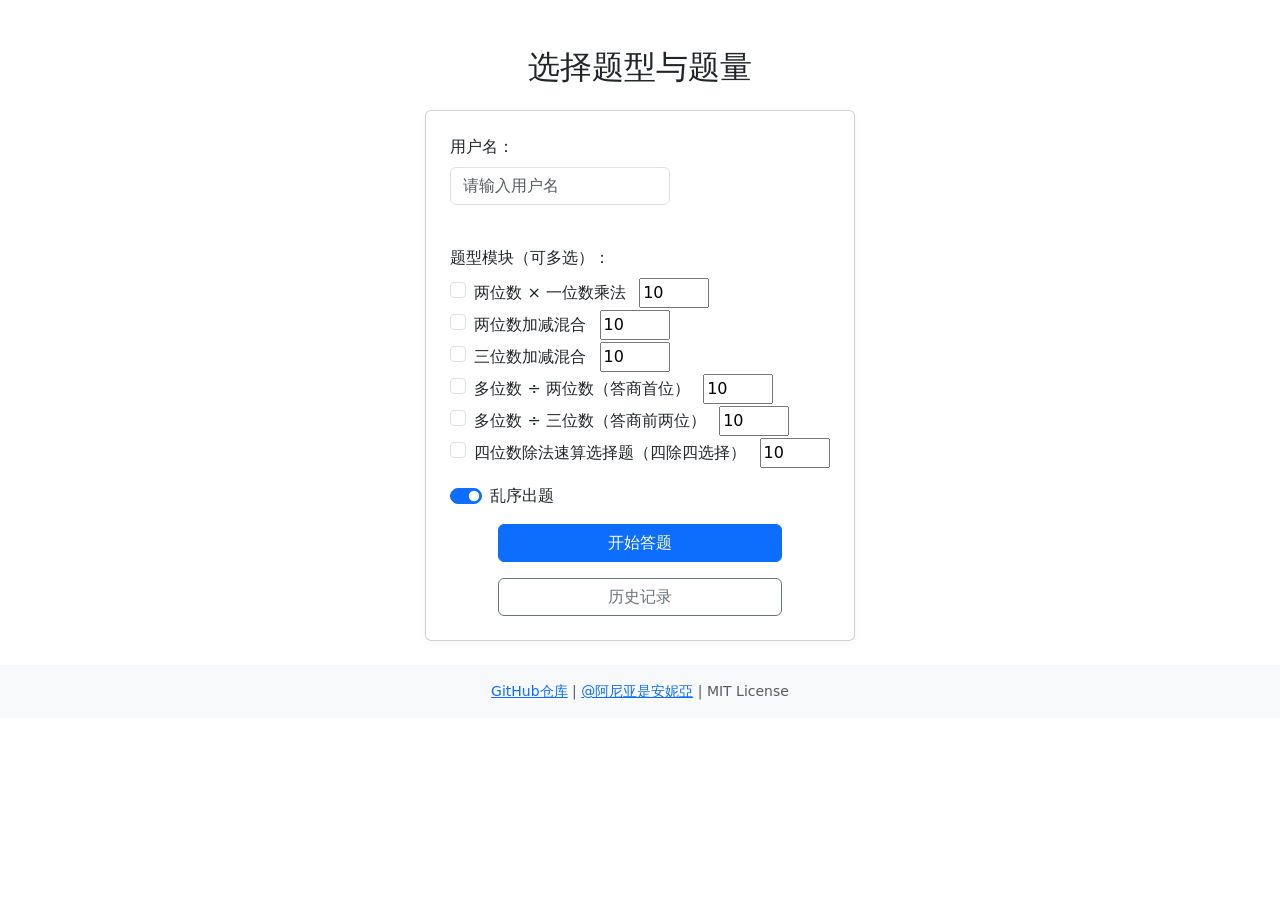
<file: www/index.html>
<!DOCTYPE html>
<html lang="zh-CN">
<head>
    <meta charset="UTF-8">
    <title>QuickMath - 速算模块选择</title>
    <link rel="stylesheet" href="./css/style.css">
    <link rel="stylesheet" href="https://cdn.jsdelivr.net/npm/bootstrap@5.3.0/dist/css/bootstrap.min.css">
    <meta name="viewport" content="width=device-width,initial-scale=1">
    <link rel="icon" type="image/svg+xml" href="favicon.svg">
</head>
<body>
<div class="container mt-5 d-flex flex-column align-items-center">
    <h2 class="mb-4 text-center">选择题型与题量</h2>
    <div class="quiz-card card p-4 mb-4" style="max-width: 520px;">
        <form id="configForm" autocomplete="off">
            <div class="mb-3">
                <label for="username" class="form-label">用户名：</label>
                <input type="text" class="form-control" id="username" name="username" maxlength="16" placeholder="请输入用户名" style="max-width: 220px;">
                <div id="username-tip" class="form-text text-danger" style="min-height:1.5em"></div>
            </div>
            <div class="mb-3">
                <label class="form-label">题型模块（可多选）：</label>
                <div class="form-check">
                    <input class="form-check-input" type="checkbox" name="types" value="mul2x1" id="mul2x1">
                    <label class="form-check-label" for="mul2x1">两位数 × 一位数乘法</label>
                    <input type="number" name="count_mul2x1" min="1" max="50" value="10" class="ms-2" style="width: 70px;">
                </div>
                <div class="form-check">
                    <input class="form-check-input" type="checkbox" name="types" value="addsub2" id="addsub2">
                    <label class="form-check-label" for="addsub2">两位数加减混合</label>
                    <input type="number" name="count_addsub2" min="1" max="50" value="10" class="ms-2" style="width: 70px;">
                </div>
                <div class="form-check">
                    <input class="form-check-input" type="checkbox" name="types" value="addsub3" id="addsub3">
                    <label class="form-check-label" for="addsub3">三位数加减混合</label>
                    <input type="number" name="count_addsub3" min="1" max="50" value="10" class="ms-2" style="width: 70px;">
                </div>
                <div class="form-check">
                    <input class="form-check-input" type="checkbox" name="types" value="div2" id="div2">
                    <label class="form-check-label" for="div2">多位数 ÷ 两位数（答商首位）</label>
                    <input type="number" name="count_div2" min="1" max="50" value="10" class="ms-2" style="width: 70px;">
                </div>
                <div class="form-check">
                    <input class="form-check-input" type="checkbox" name="types" value="div3" id="div3">
                    <label class="form-check-label" for="div3">多位数 ÷ 三位数（答商前两位）</label>
                    <input type="number" name="count_div3" min="1" max="50" value="10" class="ms-2" style="width: 70px;">
                </div>
                <div class="form-check">
                    <input class="form-check-input" type="checkbox" name="types" value="4div4_choice" id="div4choice">
                    <label class="form-check-label" for="div4choice">四位数除法速算选择题（四除四选择）</label>
                    <input type="number" name="count_4div4_choice" min="1" max="50" value="10" class="ms-2" style="width: 70px;">
                </div>
            </div>
            <div class="form-check form-switch my-3">
                <input class="form-check-input" type="checkbox" id="shuffle" name="shuffle" checked>
                <label class="form-check-label" for="shuffle">乱序出题</label>
            </div>
            <div class="d-flex flex-column align-items-center gap-3">
                <button type="submit" class="btn btn-primary w-75">开始答题</button>
                <a href="history.html" class="btn btn-outline-secondary w-75">历史记录</a>
            </div>
        </form>
    </div>
</div>
<footer class="text-center text-muted small py-3" style="background: #f8f9fa;">
    <div>
        <a href="https://github.com/senzi/quickmath-flask" target="_blank">GitHub仓库</a> |
        <a href="https://weibo.com/7402396589/Pq4W2E7rk" target="_blank">@阿尼亚是安妮亞</a> |
        <span>MIT License</span>
    </div>
</footer>
<script>
const usernameInput = document.getElementById('username');
const usernameTip = document.getElementById('username-tip');
// 初始化用户名
usernameInput.value = localStorage.getItem('quickmath_username') || '';
usernameInput.addEventListener('blur', function() {
    const val = usernameInput.value.trim();
    if (val.length === 0) {
        usernameTip.textContent = '用户名不能为空';
    } else {
        usernameTip.textContent = '';
        localStorage.setItem('quickmath_username', val);
    }
});
document.getElementById('configForm').addEventListener('submit', function(e) {
    e.preventDefault();
    // 检查用户名
    const username = usernameInput.value.trim();
    if (username.length === 0) {
        usernameTip.textContent = '用户名不能为空';
        usernameInput.focus();
        return;
    }
    usernameTip.textContent = '';
    localStorage.setItem('quickmath_username', username);
    // 收集题型
    const types = [];
    const modules = [];
    ['mul2x1','addsub2','addsub3','div2','div3','4div4_choice'].forEach(type => {
        const checked = document.getElementById(type === '4div4_choice' ? 'div4choice' : type).checked;
        if (checked) {
            types.push(type);
            const count = parseInt(document.querySelector('input[name="count_' + type + '"]').value, 10) || 10;
            modules.push({type, count});
        }
    });
    if (modules.length === 0) {
        usernameTip.textContent = '请至少选择一个题型模块';
        return;
    }
    const shuffle = document.getElementById('shuffle').checked;
    const config = {
        modules,
        shuffle
    };
    localStorage.setItem('quickmath_config', JSON.stringify(config));
    window.location.href = 'quiz.html';
});
</script>
</body>
</html>
</file>
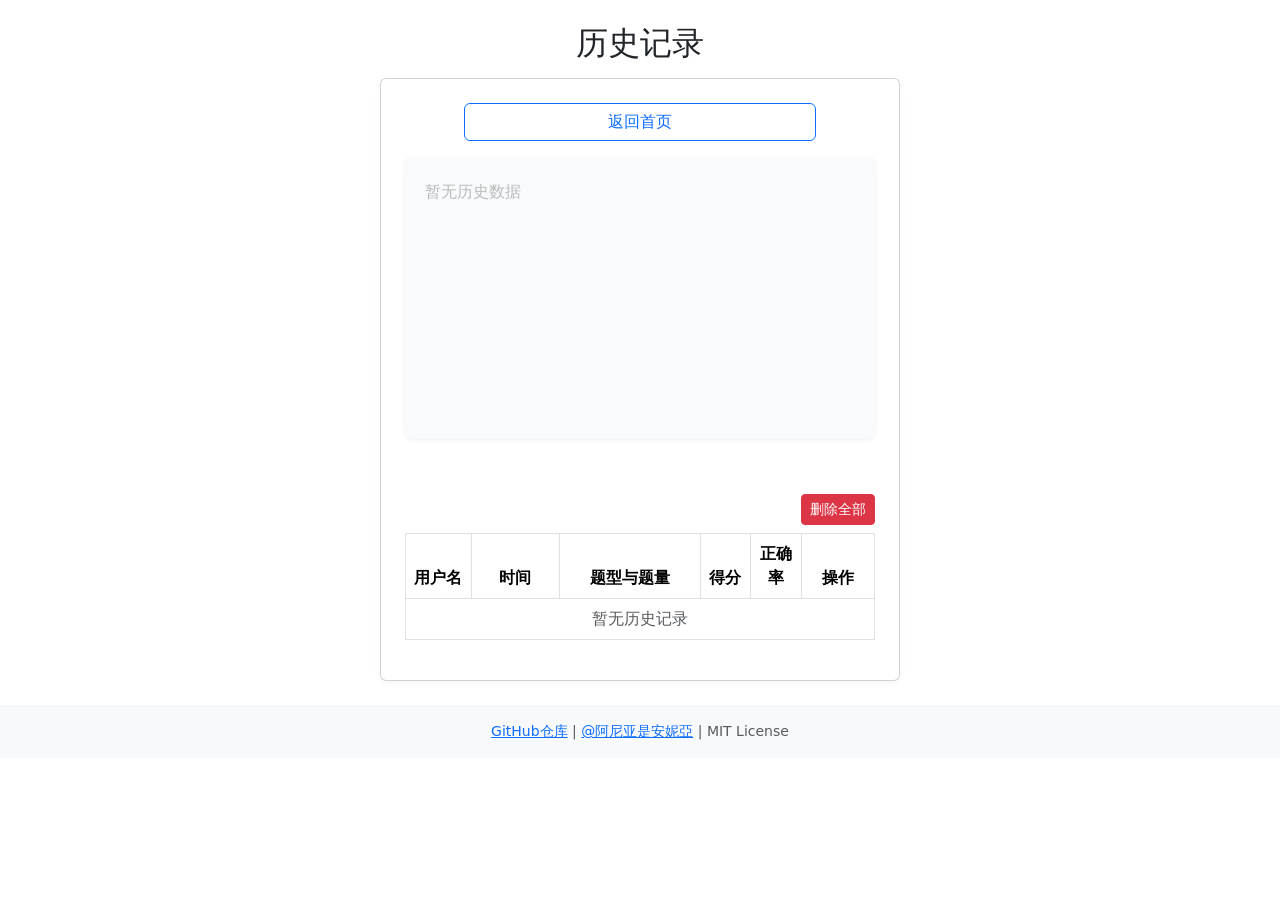
<file: www/history.html>
<!DOCTYPE html>
<html lang="zh-CN">
<head>
    <meta charset="UTF-8">
    <title>QuickMath - 历史记录</title>
    <link rel="stylesheet" href="./css/style.css">
    <link rel="stylesheet" href="https://cdn.jsdelivr.net/npm/bootstrap@5.3.0/dist/css/bootstrap.min.css">
    <meta name="viewport" content="width=device-width,initial-scale=1">
    <link rel="icon" type="image/svg+xml" href="favicon.svg">
</head>
<body>
<div class="container mt-4 d-flex flex-column align-items-center">
    <h2 class="mb-3 text-center">历史记录</h2>
    <div class="quiz-card card p-4 mb-4" style="max-width: 520px;">
        <div class="d-flex flex-column align-items-center gap-2 mb-3">
            <a href="index.html" class="btn btn-outline-primary w-75">返回首页</a>
        </div>
        <div class="mb-3 w-100" style="max-width:1200px;">
            <canvas id="history-chart" height="180" style="width:100%;background:#f8fafc;border-radius:8px;box-shadow:0 1px 4px #0001"></canvas>
        </div>
        <div id="history-content">
            <!-- 历史列表或详情 -->
        </div>
    </div>
</div>
<footer class="text-center text-muted small py-3" style="background: #f8f9fa;">
    <div>
        <a href="https://github.com/senzi/quickmath-flask" target="_blank">GitHub仓库</a> |
        <a href="https://weibo.com/7402396589/Pq4W2E7rk" target="_blank">@阿尼亚是安妮亞</a> |
        <span>MIT License</span>
    </div>
</footer>
<script>
function formatConfigTags(modules) {
    if (!modules || !modules.length) return '';
    return modules.map(m => {
        let name = '';
        if (m.type === 'mul2x1') name = '两位×一位';
        else if (m.type === 'addsub2') name = '两位加减';
        else if (m.type === 'addsub3') name = '三位加减';
        else if (m.type === 'div2') name = '多位÷两位(首位)';
        else if (m.type === 'div3') name = '多位÷三位(前两位)';
        return `<span class="badge bg-info text-dark mb-1">${name}×${m.count}</span>`;
    }).join('<br>');
}
function renderHistoryList(history) {
    let html = `
    <div id="history-tip" class="mb-2 text-center text-success" style="min-height:1.5em"></div>
    <div class="d-flex justify-content-end mb-2" style="max-width:900px">
        <button class="btn btn-danger btn-sm" onclick="deleteAllHistory()">删除全部</button>
    </div>
    <div class="table-responsive" style="max-width: 1200px;">
        <table class="table table-bordered text-center align-middle w-100">
            <thead>
                <tr>
                    <th style="width: 120px;">用户名</th>
                    <th style="width: 180px;">时间</th>
                    <th style="width: 320px;">题型与题量</th>
                    <th style="width: 80px;">得分</th>
                    <th style="width: 80px;">正确率</th>
                    <th style="width: 140px;">操作</th>
                </tr>
            </thead>
            <tbody>
    `;
    if (!history.length) {
        html += `<tr><td colspan="6" class="text-muted">暂无历史记录</td></tr>`;
    } else {
        history.slice().reverse().forEach((h, idx) => {
            html += `
            <tr>
                <td>${h.username || ''}</td>
                <td>${h.date || ''}</td>
                <td>${formatConfigTags(h.modules)}</td>
                <td>${h.score || ''}</td>
                <td>${h.percent != null ? h.percent + '%' : ''}</td>
                <td>
                    <button class="btn btn-sm btn-info me-1" onclick="showDetail(${history.length - 1 - idx})">详情</button>
                    <button class="btn btn-sm btn-danger" onclick="deleteHistory(${history.length - 1 - idx})">删除</button>
                </td>
            </tr>
            `;
        });
    }
    html += `
            </tbody>
        </table>
    </div>
    `;
    document.getElementById('history-content').innerHTML = html;
    window.historyTip = document.getElementById('history-tip');
}
function renderHistoryDetail(record, idx) {
    let html = `
    <div class="mb-3 text-center">
        <span class="badge bg-secondary">时间：${record.date || ''}</span>
        <span class="badge bg-info ms-2">得分：${record.score || ''}</span>
        <span class="badge bg-primary ms-2">正确率：${record.percent != null ? record.percent + '%' : ''}</span>
        <div class="mt-2">题型与题量：${formatConfigTags(record.modules)}</div>
    </div>
    <div id="history-detail">
    `;
    // 逐题展示
    (record.questions || []).forEach((q, i) => {
        let user_ans, is_correct;
        if (q.type === 'addsub2' || q.type === 'addsub3') {
            user_ans = [
                (record.userAnswers && record.userAnswers[`answer_${q.id}_1`]) ?? '',
                (record.userAnswers && record.userAnswers[`answer_${q.id}_2`]) ?? ''
            ];
            is_correct = (user_ans[0] == q.answer[0] && user_ans[1] == q.answer[1]);
        } else {
            user_ans = (record.userAnswers && record.userAnswers[`answer_${q.id}`]) ?? '';
            is_correct = (user_ans == q.answer);
        }
        let answerHtml = '';
        if (q.type === 'addsub2' || q.type === 'addsub3') {
            answerHtml = `
                <span>你的答案：加 ${user_ans[0] ?? ''}，减 ${user_ans[1] ?? ''}</span>
                <span class="ms-3">正确答案：加 ${q.answer[0]}，减 ${q.answer[1]}</span>
            `;
        } else {
            answerHtml = `
                <span>你的答案：${user_ans || '未作答'}</span>
                <span class="ms-3">正确答案：${q.answer}</span>
            `;
        }
        html += `
        <div class="card mb-2 quiz-card" style="max-width: 480px;">
            <div class="card-body py-2">
                <div class="row align-items-center">
                    <div class="col-auto d-flex align-items-center">
                        <span class="badge bg-secondary me-3">题${i + 1}</span>
                        <span class="quiz-stem">${
                            typeof q.stem !== 'undefined' && q.stem !== null
                                ? q.stem
                                : (typeof q.question !== 'undefined' && q.question !== null
                                    ? q.question
                                    : (q.type === '4div4_choice' && typeof q.A !== 'undefined' && typeof q.B !== 'undefined'
                                        ? `${q.A} ÷ ${q.B} = ?`
                                        : '')
                                  )
                        }</span>
                    </div>
                    <div class="col text-end">
                        ${is_correct
                            ? '<span class="badge bg-success">✔ 正确</span>'
                            : '<span class="badge bg-danger">✘ 错误</span>'}
                    </div>
                </div>
                <div class="mt-2 small text-muted">
                    ${answerHtml}
                </div>
            </div>
        </div>
        `;
    });
    html += `</div>
    <div class="d-flex justify-content-center mt-3">
        <button class="btn btn-outline-secondary w-75" onclick="renderHistoryList(window._historyData)">返回历史列表</button>
    </div>
    `;
    document.getElementById('history-content').innerHTML = html;
}
function showDetail(idx) {
    const history = window._historyData || [];
    if (history[idx]) {
        renderHistoryDetail(history[idx], idx);
    }
}
function deleteHistory(idx) {
    let history = window._historyData || [];
    if (idx >= 0 && idx < history.length) {
        history.splice(idx, 1);
        localStorage.setItem('quickmath_history', JSON.stringify(history));
        window._historyData = history;
        renderHistoryList(history);
        if (window.historyTip) window.historyTip.textContent = '已删除该条记录';
    }
}
function deleteAllHistory() {
    localStorage.removeItem('quickmath_history');
    window._historyData = [];
    renderHistoryList([]);
    if (window.historyTip) window.historyTip.textContent = '已清空全部历史记录';
}
function drawHistoryChart(history) {
    const canvas = document.getElementById('history-chart');
    if (!canvas) return;
    const ctx = canvas.getContext('2d');
    // 适配高分屏
    const dpr = window.devicePixelRatio || 1;
    const cssWidth = canvas.offsetWidth;
    const cssHeight = canvas.offsetHeight;
    canvas.width = cssWidth * dpr;
    canvas.height = cssHeight * dpr;
    ctx.setTransform(1, 0, 0, 1, 0, 0); // 重置变换
    ctx.scale(dpr, dpr);
    // 清空
    ctx.clearRect(0, 0, cssWidth, cssHeight);

    // 取最近20条
    const data = history.slice(-20);
    const n = data.length;
    if (n === 0) {
        ctx.fillStyle = "#bbb";
        ctx.font = "16px sans-serif";
        ctx.fillText("暂无历史数据", 20, 40);
        return;
    }
    // 坐标系
    const padding = 20;
    const chartH = cssHeight - 2 * padding;
    const chartW = cssWidth - 2 * padding;
    // Y轴
    ctx.strokeStyle = "#bbb";
    ctx.beginPath();
    ctx.moveTo(padding, cssHeight - padding);
    ctx.lineTo(padding, padding);
    ctx.stroke();
    // X轴
    ctx.beginPath();
    ctx.moveTo(padding, cssHeight - padding);
    ctx.lineTo(padding + chartW, cssHeight - padding);
    ctx.stroke();
    // Y轴刻度
    ctx.fillStyle = "#888";
    ctx.font = "12px sans-serif";
    for (let y = 0; y <= 100; y += 20) {
        const yPos = padding + chartH * (1 - y / 100);
        ctx.fillText(y + "%", 5, yPos + 4);
        ctx.beginPath();
        ctx.strokeStyle = "#eee";
        ctx.moveTo(padding, yPos);
        ctx.lineTo(padding + chartW, yPos);
        ctx.stroke();
    }
    // X轴刻度（次序）
    for (let i = 0; i < n; i++) {
        const x = padding + chartW * i / (n - 1 || 1);
        ctx.fillStyle = "#888";
        ctx.font = "12px sans-serif";
        ctx.save();
        ctx.translate(x, cssHeight - padding + 16);
        ctx.rotate(-Math.PI / 8);
        ctx.fillText((i + 1).toString(), 0, 0);
        ctx.restore();
    }
    // 折线
    ctx.beginPath();
    for (let i = 0; i < n; i++) {
        const x = padding + chartW * i / (n - 1 || 1);
        const y = padding + chartH * (1 - (data[i].percent || 0) / 100);
        if (i === 0) ctx.moveTo(x, y);
        else ctx.lineTo(x, y);
    }
    ctx.strokeStyle = "#1976d2";
    ctx.lineWidth = 2;
    ctx.stroke();
    // 点
    for (let i = 0; i < n; i++) {
        const x = padding + chartW * i / (n - 1 || 1);
        const y = padding + chartH * (1 - (data[i].percent || 0) / 100);
        ctx.beginPath();
        ctx.arc(x, y, 5, 0, 2 * Math.PI);
        ctx.fillStyle = "#1976d2";
        ctx.fill();
        ctx.strokeStyle = "#fff";
        ctx.lineWidth = 2;
        ctx.stroke();
    }
    // 静态图，无交互
    canvas.onmousemove = null;
    canvas.onmouseleave = null;
}
(function() {
    let history = [];
    try {
        history = JSON.parse(localStorage.getItem('quickmath_history') || '[]');
    } catch {}
    window._historyData = history;
    renderHistoryList(history);
    drawHistoryChart(history);
    window.showDetail = showDetail;
    window.deleteHistory = deleteHistory;
    window.deleteAllHistory = deleteAllHistory;
    window.addEventListener('resize', () => drawHistoryChart(window._historyData || []));
})();
</script>
</body>
</html>
</file>
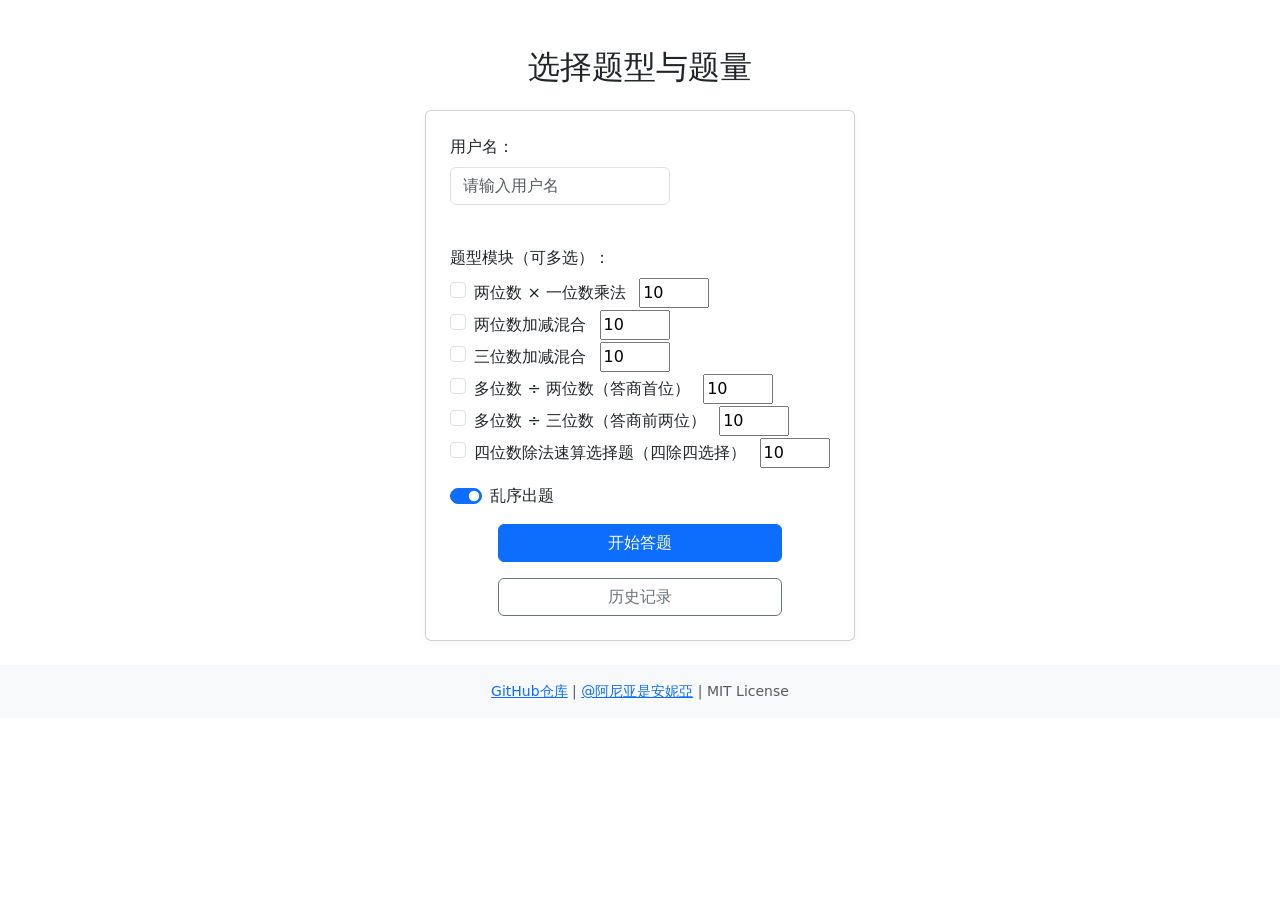
<file: www/quiz.html>
<!DOCTYPE html>
<html lang="zh-CN">
<head>
    <meta charset="UTF-8">
    <title>QuickMath - 在线答题</title>
    <link rel="stylesheet" href="./css/style.css">
    <link rel="stylesheet" href="https://cdn.jsdelivr.net/npm/bootstrap@5.3.0/dist/css/bootstrap.min.css">
    <meta name="viewport" content="width=device-width,initial-scale=1">
    <link rel="icon" type="image/svg+xml" href="favicon.svg">
</head>
<body>
<div class="container mt-4">
    <h2 class="mb-3">速算答题</h2>
    <div class="mb-2">
        <span id="timer" class="badge bg-info text-dark">00:00</span>
        <button class="btn btn-secondary btn-sm ms-2" onclick="location.reload()">刷新页面</button>
    </div>
    <form id="quiz-form" autocomplete="off">
        <div id="questions-list">
            <!-- 题目将由 JS 动态生成 -->
        </div>
        <div class="d-flex justify-content-center mt-3">
            <button type="submit" class="btn btn-success w-25">交卷！</button>
        </div>
        <div style="height: 2.5rem;"></div>
    </form>
</div>
<!-- 自定义数字键盘容器 -->
<div id="custom-keyboard" style="display:none"></div>
<footer class="text-center text-muted small py-3" style="background: #f8f9fa;">
    <div>
        <a href="https://github.com/senzi/quickmath-flask" target="_blank">GitHub仓库</a> |
        <a href="https://weibo.com/7402396589/Pq4W2E7rk" target="_blank">@阿尼亚是安妮亞</a> |
        <span>MIT License</span>
    </div>
</footer>
<script src="./js/quiz.js"></script>
<script>
// 题型生成函数示例（可根据需要扩展）
function generateQuestion(type, id) {
    if (type === '4div4_choice') {
        // 四位数除法速算选择题
        function randInt(min, max) {
            return Math.floor(Math.random() * (max - min + 1)) + min;
        }
        function randFloat(min, max) {
            return Math.random() * (max - min) + min;
        }
        function shuffle(arr) {
            for (let i = arr.length - 1; i > 0; i--) {
                const j = Math.floor(Math.random() * (i + 1));
                [arr[i], arr[j]] = [arr[j], arr[i]];
            }
            return arr;
        }
        const A = randInt(1000, 9999);
        const B = randInt(1000, 9999);
        const result = +(A / B).toFixed(2);
        const optionsSet = new Set([result]);
        while (optionsSet.size < 4) {
            let noise = +(result + randFloat(-2, 2)).toFixed(2);
            if (noise !== result && noise > 0) {
                optionsSet.add(noise);
            }
        }
        const options = shuffle(Array.from(optionsSet).map(n => n.toFixed(2)));
        return {
            id,
            type,
            A,
            B,
            question: `${A} ÷ ${B} = ?`,
            answer: result.toFixed(2),
            options
        };
    } else if (type === 'mul2x1') {
        // 两位数 × 一位数乘法
        const a = Math.floor(Math.random() * 90 + 10); // 10~99
        const b = Math.floor(Math.random() * 9 + 1);   // 1~9
        return {
            id,
            type,
            stem: `${a} × ${b} = `,
            answer: (a * b).toString()
        };
    } else if (type === 'addsub2') {
        // 两位数加减混合，答两个
        const a = Math.floor(Math.random() * 90 + 10);
        const b = Math.floor(Math.random() * 90 + 10);
        return {
            id,
            type,
            stem: `${a}  ${b}`,
            answer: [a + b, a - b]
        };
    } else if (type === 'addsub3') {
        // 三位数加减混合，答两个
        const a = Math.floor(Math.random() * 900 + 100);
        const b = Math.floor(Math.random() * 900 + 100);
        return {
            id,
            type,
            stem: `${a}  ${b}`,
            answer: [a + b, a - b]
        };
    } else if (type === 'div2') {
        // 多位 ÷ 两位，答商首位
        const divisor = Math.floor(Math.random() * 90 + 10);
        const quotient = Math.floor(Math.random() * 90 + 10);
        const dividend = divisor * quotient + Math.floor(Math.random() * divisor);
        return {
            id,
            type,
            stem: `${dividend} ÷ ${divisor} = `,
            answer: quotient.toString()[0]
        };
    } else if (type === 'div3') {
        // 多位 ÷ 三位，答商前两位
        const divisor = Math.floor(Math.random() * 900 + 100);
        const quotient = Math.floor(Math.random() * 90 + 10);
        const dividend = divisor * quotient + Math.floor(Math.random() * divisor);
        return {
            id,
            type,
            stem: `${dividend} ÷ ${divisor} = `,
            answer: quotient.toString().padStart(2, '0').slice(0,2)
        };
    }
    return null;
}

// 渲染题目
function renderQuestions(questions) {
    const list = document.getElementById('questions-list');
    list.innerHTML = '';
    questions.forEach((q, idx) => {
        let inputHtml = '';
        if (q.type === '4div4_choice') {
            // 渲染四除四选择题
            const optionLabels = ['A', 'B', 'C', 'D'];
            let saved = localStorage.getItem('quickmath-answer_' + q.id) || '';
            inputHtml = `
                <div class="d-flex justify-content-end gap-2 flex-wrap">
                    ${q.options.map((opt, i) => `
                        <button type="button"
                            class="btn btn-outline-primary quiz-choice-btn${saved === opt ? ' active' : ''}"
                            data-qid="${q.id}"
                            data-value="${opt}"
                            style="min-width:56px"
                        >${optionLabels[i]}. ${opt}</button>
                    `).join('')}
                </div>
                <input type="hidden" name="answer_${q.id}" value="${saved}">
            `;
        } else if (q.type === 'addsub2' || q.type === 'addsub3') {
            inputHtml = `
                <div class="d-flex justify-content-end gap-2">
                    <input type="text" class="form-control answer-input quiz-input" name="answer_${q.id}_1" autocomplete="off" placeholder="加">
                    <input type="text" class="form-control answer-input quiz-input" name="answer_${q.id}_2" autocomplete="off" placeholder="减">
                </div>
            `;
        } else if (q.type === 'div2') {
            inputHtml = `
                <div class="d-flex justify-content-end">
                    <input type="text" class="form-control answer-input quiz-input" name="answer_${q.id}" autocomplete="off" placeholder="首位">
                </div>
            `;
        } else if (q.type === 'div3') {
            inputHtml = `
                <div class="d-flex justify-content-end">
                    <input type="text" class="form-control answer-input quiz-input" name="answer_${q.id}" autocomplete="off" placeholder="两位">
                </div>
            `;
        } else {
            inputHtml = `
                <div class="d-flex justify-content-end">
                    <input type="text" class="form-control answer-input quiz-input" name="answer_${q.id}" autocomplete="off">
                </div>
            `;
        }
        // 题干兼容
        let stem = typeof q.stem === "string" ? q.stem : (q.question || '');
        list.innerHTML += `
            <div class="card mb-3 quiz-card mx-auto" style="max-width: 600px;">
                <div class="card-body py-3">
                    <div class="row align-items-center">
                        <div class="col-auto d-flex align-items-center">
                            <span class="badge bg-secondary me-3">题${idx + 1}</span>
                            <span class="quiz-stem">${stem}</span>
                        </div>
                        <div class="col text-end">
                            ${inputHtml}
                        </div>
                    </div>
                </div>
            </div>
        `;
    });

    // 绑定选择题按钮事件
    document.querySelectorAll('.quiz-choice-btn').forEach(btn => {
        btn.addEventListener('click', function() {
            const qid = this.getAttribute('data-qid');
            const value = this.getAttribute('data-value');
            // 取消同题其他按钮高亮
            document.querySelectorAll(`.quiz-choice-btn[data-qid="${qid}"]`).forEach(b => b.classList.remove('active'));
            this.classList.add('active');
            // 设置隐藏域
            const hidden = document.querySelector(`input[name="answer_${qid}"]`);
            if (hidden) hidden.value = value;
            // 保存到localStorage
            localStorage.setItem('quickmath-answer_' + qid, value);
        });
    });
}

// 入口逻辑
(function() {
    // 读取配置
    let config = localStorage.getItem('quickmath_config');
    if (!config) {
        alert('未找到题目配置，请先选择题型');
        window.location.href = 'index.html';
        return;
    }
    config = JSON.parse(config);
    // 生成题目
    let questions = [];
    let id = 1;
    config.modules.forEach(mod => {
        for (let i = 0; i < mod.count; i++) {
            questions.push(generateQuestion(mod.type, id++));
        }
    });
    // 乱序
    if (config.shuffle) {
        questions = questions.sort(() => Math.random() - 0.5);
    }
    // 保存题目到 localStorage
    localStorage.setItem('quickmath_current', JSON.stringify({
        questions,
        start: new Date().toISOString()
    }));
    // 渲染
    renderQuestions(questions);
    // 计时器、输入自动保存等由 quiz.js 负责
    // 提交事件
    document.getElementById('quiz-form').addEventListener('submit', function(e) {
        e.preventDefault();
        // 保存当前答案
        const answers = {};
        document.querySelectorAll('input[name^="answer_"]').forEach(input => {
            answers[input.name] = input.value;
        });
        // 记录用时
        const elapsed = parseInt(localStorage.getItem('quickmath-timer') || '0');
        // 更新 current
        let current = JSON.parse(localStorage.getItem('quickmath_current'));
        current.userAnswers = answers;
        current.elapsed = elapsed;
        localStorage.setItem('quickmath_current', JSON.stringify(current));
        window.location.href = 'result.html';
    });
})();
</script>
</body>
</html>
</file>
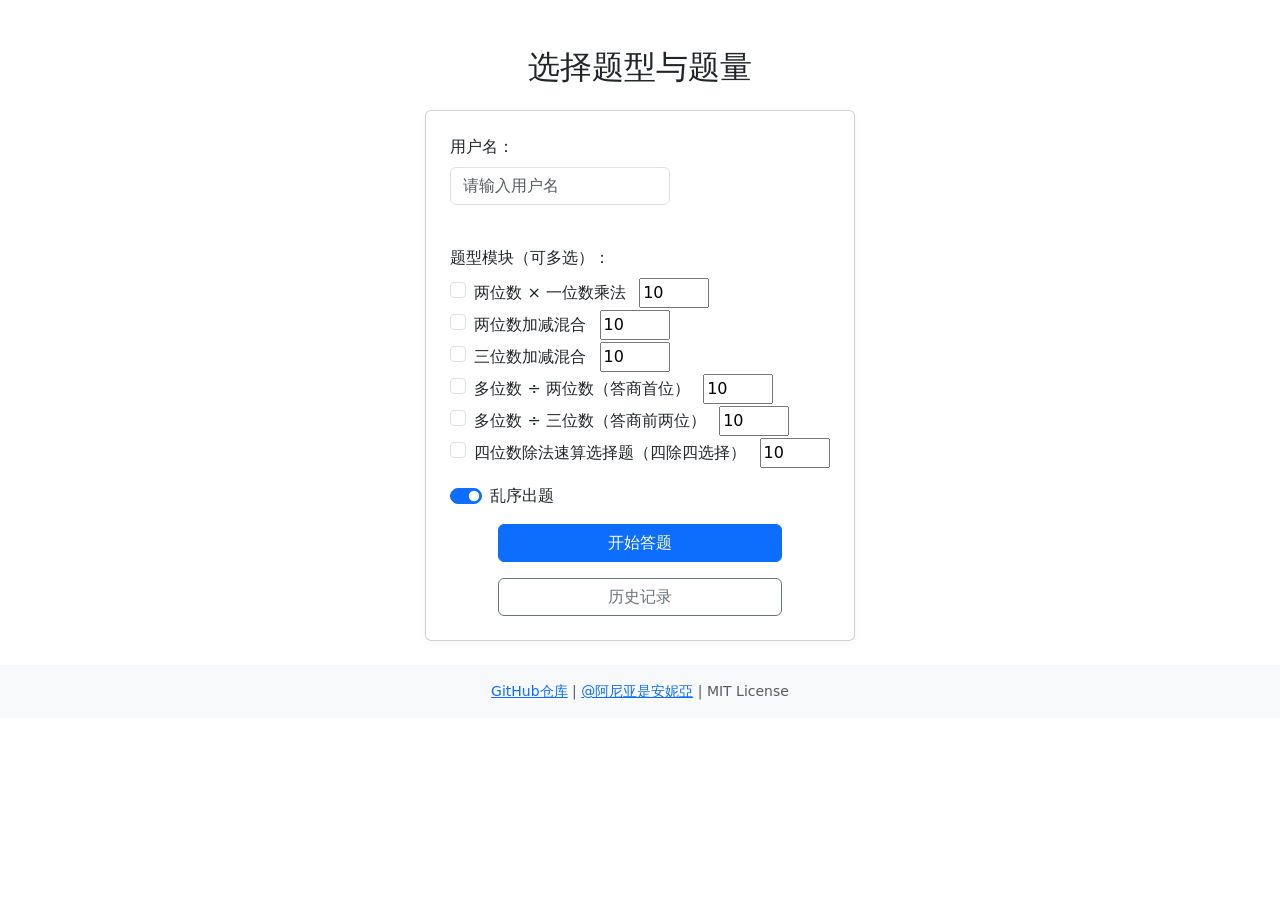
<file: www/result.html>
<!DOCTYPE html>
<html lang="zh-CN">
<head>
    <meta charset="UTF-8">
    <title>QuickMath - 批卷结果</title>
    <link rel="stylesheet" href="./css/style.css">
    <link rel="stylesheet" href="https://cdn.jsdelivr.net/npm/bootstrap@5.3.0/dist/css/bootstrap.min.css">
    <meta name="viewport" content="width=device-width,initial-scale=1">
    <link rel="icon" type="image/svg+xml" href="favicon.svg">
</head>
<body>
<div class="container mt-4 d-flex flex-column align-items-center">
    <h2 class="mb-3 text-center">批卷结果</h2>
    <div class="quiz-card card p-4 mb-4" style="max-width: 520px;">
        <div class="mb-3 text-center" id="score-bar">
            <!-- 得分、正确率 -->
        </div>
        <div class="d-flex flex-column align-items-center gap-2 mb-3">
            <a href="index.html" class="btn btn-outline-primary w-75">返回首页</a>
            <a href="history.html" class="btn btn-outline-secondary w-75">历史记录</a>
        </div>
        <div id="result-list">
            <!-- 批改结果 -->
        </div>
    </div>
</div>
<footer class="text-center text-muted small py-3" style="background: #f8f9fa;">
    <div>
        <a href="https://github.com/senzi/quickmath-flask" target="_blank">GitHub仓库</a> |
        <a href="https://weibo.com/7402396589/Pq4W2E7rk" target="_blank">@阿尼亚是安妮亞</a> |
        <span>MIT License</span>
    </div>
</footer>
<script>
function formatAnswer(type, ans) {
    if (type === 'addsub2' || type === 'addsub3') {
        if (!ans) return '未作答';
        return `加 ${ans[0] ?? ''}，减 ${ans[1] ?? ''}`;
    }
    return ans ?? '未作答';
}
(function() {
    // 读取当前答题
    let current = localStorage.getItem('quickmath_current');
    if (!current) {
        alert('未找到答题记录，请先答题');
        window.location.href = 'index.html';
        return;
    }
    current = JSON.parse(current);
    const questions = current.questions || [];
    const userAnswers = current.userAnswers || {};
    // 批改
    let correct = 0;
    const results = [];
    questions.forEach((q, idx) => {
        let is_correct = false;
        let user_ans;
        if (q.type === 'addsub2' || q.type === 'addsub3') {
            user_ans = [
                userAnswers[`answer_${q.id}_1`] ?? '',
                userAnswers[`answer_${q.id}_2`] ?? ''
            ];
            is_correct = (user_ans[0] == q.answer[0] && user_ans[1] == q.answer[1]);
        } else {
            user_ans = userAnswers[`answer_${q.id}`] ?? '';
            is_correct = (user_ans == q.answer);
        }
        if (is_correct) correct++;
        results.push({
            idx: idx + 1,
            type: q.type,
            stem: q.stem,
            user_answer: user_ans,
            answer: q.answer,
            is_correct,
            ...(q.type === '4div4_choice' ? {
                options: q.options,
                question: (typeof q.question !== 'undefined' && q.question !== null)
                    ? q.question
                    : (typeof q.A !== 'undefined' && typeof q.B !== 'undefined'
                        ? `${q.A} ÷ ${q.B} = ?`
                        : '')
            } : {})
        });
    });
    // 统计
    const total = questions.length;
    const percent = total ? Math.round(correct * 100 / total) : 0;
    // 渲染分数
    document.getElementById('score-bar').innerHTML = `
        <span class="badge bg-success">得分：${correct}/${total}</span>
        <span class="badge bg-primary ms-2">正确率：${percent}%</span>
    `;
    // 渲染每题
    const list = document.getElementById('result-list');
    results.forEach(r => {
        let answerHtml = '';
        if (r.type === '4div4_choice') {
            // 四除四选择题：渲染选项按钮并高亮
            const optionLabels = ['A', 'B', 'C', 'D'];
            const options = r.options || [];
            const userAns = r.user_answer || '';
            const correctAns = r.answer;
            answerHtml = `
                <div class="d-flex gap-2 flex-wrap">
                    ${options.map((opt, i) => {
                        let btnClass = "btn btn-outline-primary";
                        if (userAns === opt && userAns === correctAns) {
                            btnClass += " border-success text-success fw-bold";
                        } else if (userAns === opt && userAns !== correctAns) {
                            btnClass += " border-danger text-danger fw-bold";
                        } else if (opt === correctAns) {
                            btnClass += " border-success text-success";
                        }
                        return `<span class="${btnClass}" style="min-width:70px;pointer-events:none;">
                            ${optionLabels[i]}. ${opt}
                        </span>`;
                    }).join('')}
                </div>
                <div class="mt-1">
                    <span>你的答案：${userAns || '未作答'}</span>
                    <span class="ms-3">正确答案：${correctAns}</span>
                </div>
            `;
        } else if (r.type === 'addsub2' || r.type === 'addsub3') {
            answerHtml = `
                <span>你的答案：加 ${r.user_answer[0] ?? ''}，减 ${r.user_answer[1] ?? ''}</span>
                <span class="ms-3">正确答案：加 ${r.answer[0]}，减 ${r.answer[1]}</span>
            `;
        } else {
            answerHtml = `
                <span>你的答案：${r.user_answer || '未作答'}</span>
                <span class="ms-3">正确答案：${r.answer}</span>
            `;
        }
        // 题干兼容
        let stem = '';
        if (typeof r.stem !== 'undefined' && r.stem !== null) {
            stem = r.stem;
        } else if (typeof r.question !== 'undefined' && r.question !== null) {
            stem = r.question;
        } else if (r.type === '4div4_choice' && typeof r.A !== 'undefined' && typeof r.B !== 'undefined') {
            stem = `${r.A} ÷ ${r.B} = ?`;
        } else {
            stem = '';
        }
        list.innerHTML += `
            <div class="card mb-2 quiz-card" style="max-width: 480px;">
                <div class="card-body py-2">
                    <div class="row align-items-center">
                        <div class="col-auto d-flex align-items-center">
                            <span class="badge bg-secondary me-3">题${r.idx}</span>
                            <span class="quiz-stem">${stem}</span>
                        </div>
                        <div class="col text-end">
                            ${r.is_correct
                                ? '<span class="badge bg-success">✔ 正确</span>'
                                : '<span class="badge bg-danger">✘ 错误</span>'}
                        </div>
                    </div>
                    <div class="mt-2 small text-muted">
                        ${answerHtml}
                    </div>
                </div>
            </div>
        `;
    });
    // 保存到历史
    let history = [];
    try {
        history = JSON.parse(localStorage.getItem('quickmath_history') || '[]');
    } catch {}
    history.push({
        date: new Date().toLocaleString(),
        username: localStorage.getItem('quickmath_username') || '',
        modules: (JSON.parse(localStorage.getItem('quickmath_config')) || {}).modules || [],
        questions,
        userAnswers,
        score: `${correct}/${total}`,
        percent
    });
    localStorage.setItem('quickmath_history', JSON.stringify(history));
})();
</script>
</body>
</html>
</file>
<file: www/css/style.css>
/* QuickMath 基础样式与移动端适配 */
body {
    background: #f8f9fa;
    font-family: "Microsoft YaHei", Arial, sans-serif;
    overflow-x: hidden;
}
html {
    overflow-x: hidden;
}
.card {
    box-shadow: 0 2px 8px rgba(0,0,0,0.04);
}
#timer {
    font-size: 1.1rem;
    padding: 0.4em 1em;
}
.quiz-card {
    max-width: 520px;
    margin-left: auto;
    margin-right: auto;
}
.quiz-input {
    max-width: 100px;
    min-width: 60px;
    display: inline-block;
    text-align: right;
}
.quiz-stem {
    margin-left: 4px;
    margin-right: 8px;
    font-size: 1.08em;
}

/* 自定义数字键盘样式 */
#custom-keyboard {
    position: fixed;
    z-index: 9999;
    width: 220px;
    min-width: 180px;
    max-width: 240px;
    top: 50%;
    /* left 由JS动态设置 */
    transform: translateY(-50%);
    background: #fff;
    border-radius: 10px;
    box-shadow: 0 4px 24px rgba(0,0,0,0.12);
    padding: 12px 10px 8px 10px;
    display: none;
    transition: box-shadow 0.2s;
}
#custom-keyboard .keyboard-row {
    display: flex;
    justify-content: stretch;
    margin-bottom: 6px;
}
#custom-keyboard .keyboard-btn {
    flex: 1 1 0;
    min-width: 0;
    max-width: 60px;
    font-size: 1.3em;
    margin: 2px;
    padding: 0.6em 0.2em;
    border: none;
    border-radius: 6px;
    background: #f1f3f4;
    cursor: pointer;
    transition: background 0.15s;
}
#custom-keyboard .keyboard-btn:active {
    background: #e0e0e0;
}
#custom-keyboard .keyboard-btn.wide {
    flex: 2 1 0;
}
</file>
